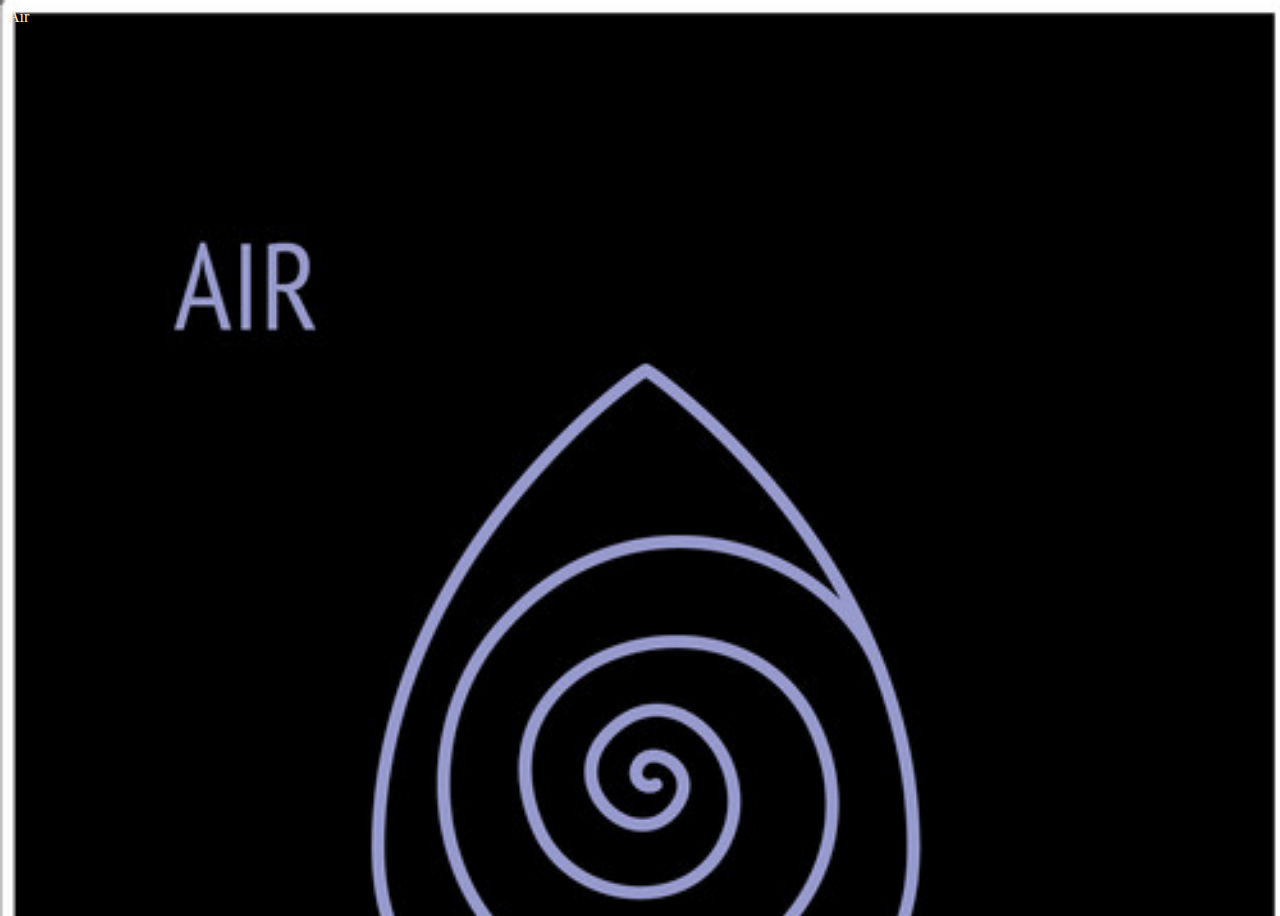
<file: air.html>
<!DOCTYPE html>
<html lang="en">
<head>
    <meta charset="UTF-8">
    <meta http-equiv="X-UA-Compatible" content="IE=edge">
    <meta name="viewport" content="width=device-width, initial-scale=1.0">
    <link rel="stylesheet" href="styles/shared.css">
    <title>Air</title>

</head>
<body  class="air-index">Air
   
   
</body>
</html>
</file>
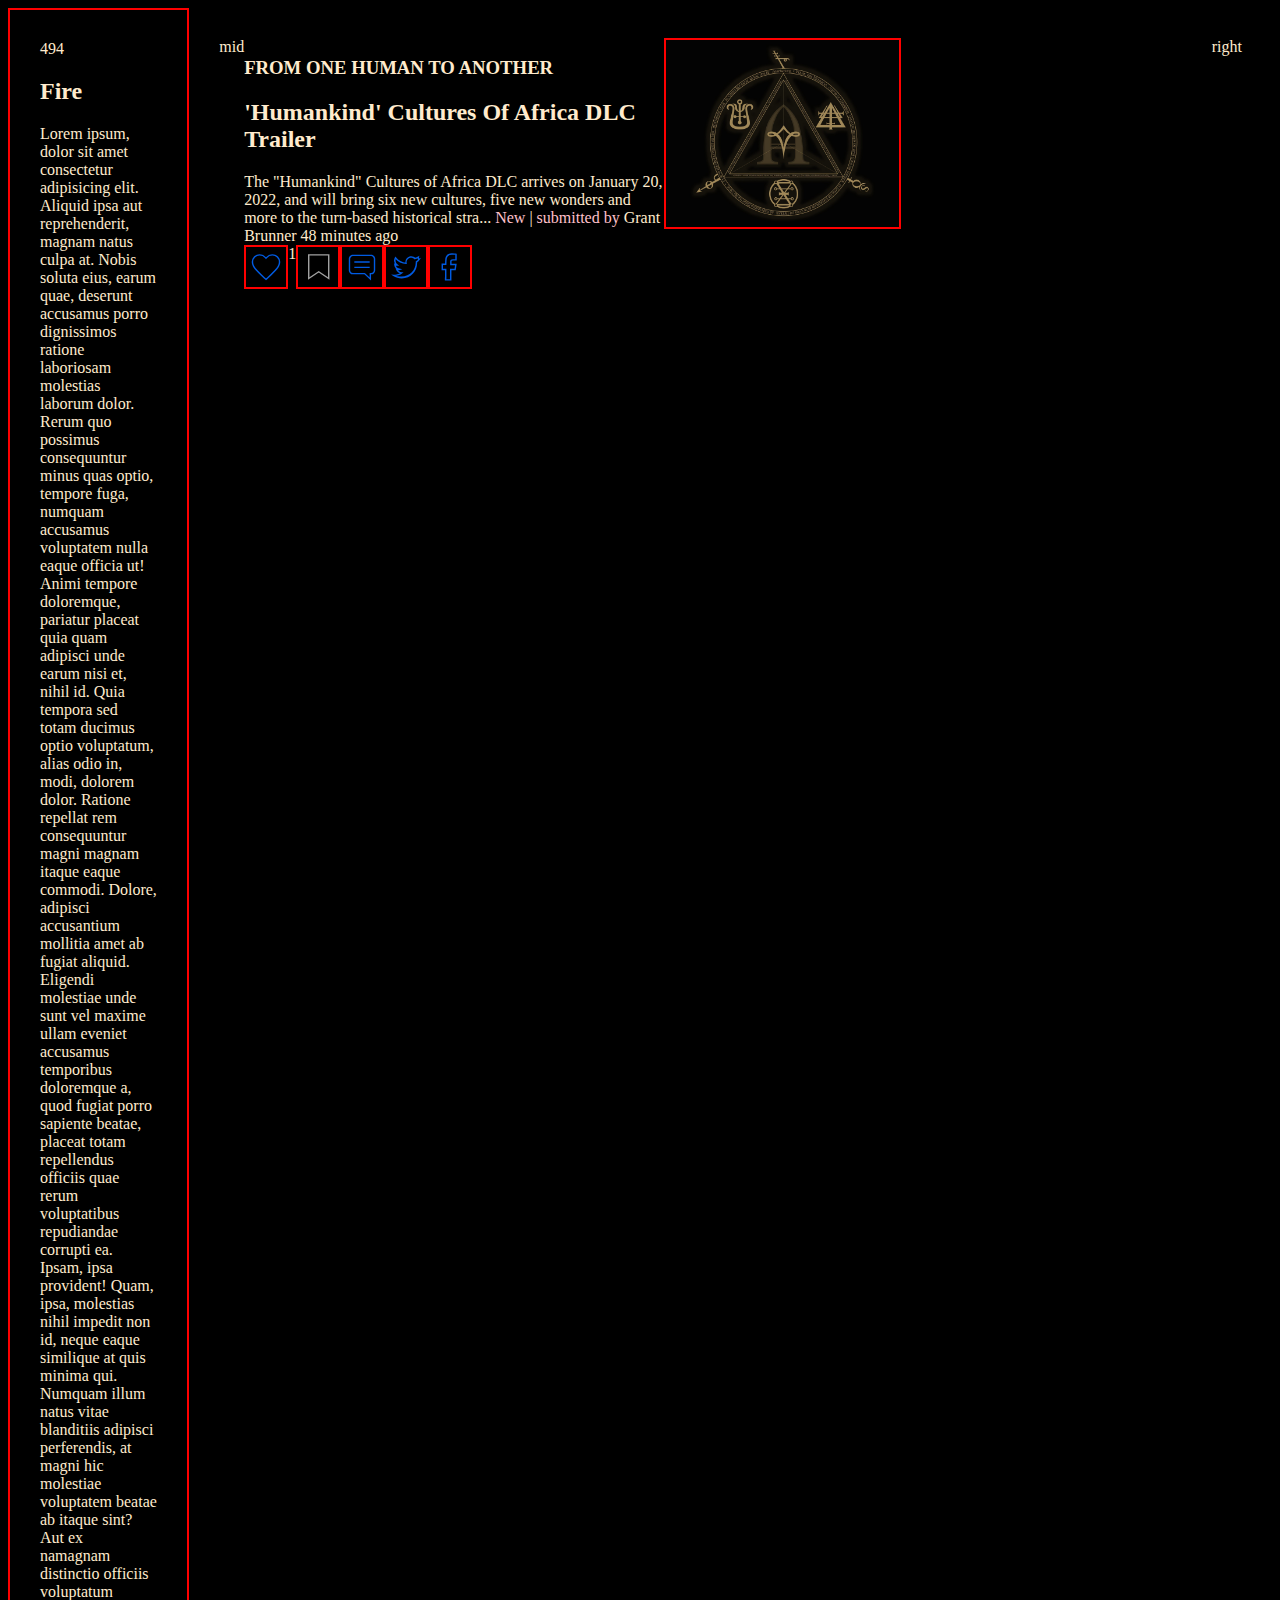
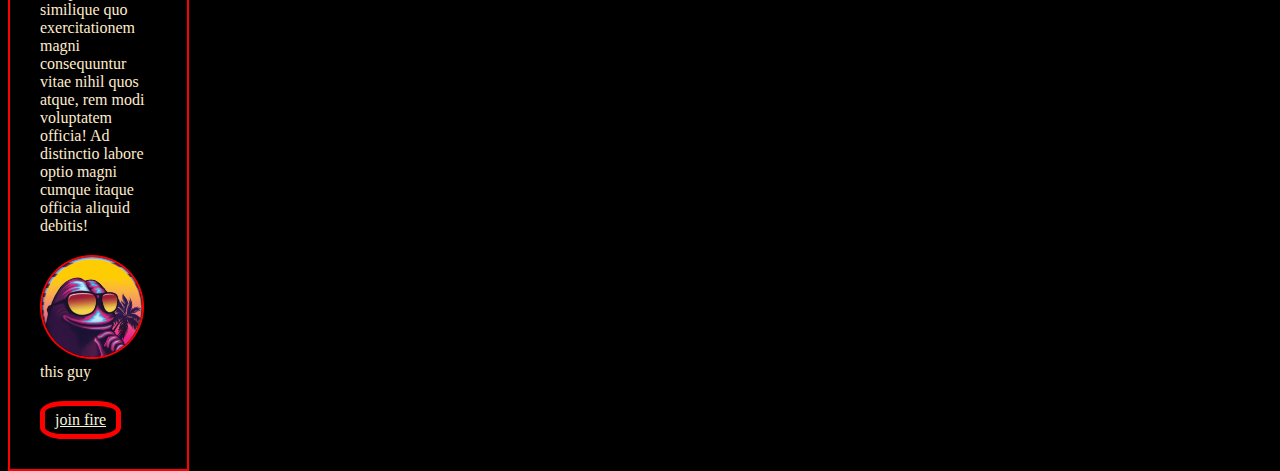
<file: fire.html>
<!DOCTYPE html>
<html lang="en">
  <head>
    <meta charset="UTF-8" />
    <meta http-equiv="X-UA-Compatible" content="IE=edge" />
    <meta name="viewport" content="width=device-width, initial-scale=1.0" />
    <link rel="stylesheet" href="styles/shared.css" />
    <title>Fire</title>
  </head>
  <body>
    <div class="container-fire">
      <div class="column-left">
        <div class="block-1">
          <div>494</div>
          <h2>Fire</h2>
          <div>
            Lorem ipsum, dolor sit amet consectetur adipisicing elit. Aliquid
            ipsa aut reprehenderit, magnam natus culpa at. Nobis soluta eius,
            earum quae, deserunt accusamus porro dignissimos ratione laboriosam
            molestias laborum dolor. Rerum quo possimus consequuntur minus quas
            optio, tempore fuga, numquam accusamus voluptatem nulla eaque
            officia ut! Animi tempore doloremque, pariatur placeat quia quam
            adipisci unde earum nisi et, nihil id. Quia tempora sed totam
            ducimus optio voluptatum, alias odio in, modi, dolorem dolor.
            Ratione repellat rem consequuntur magni magnam itaque eaque commodi.
            Dolore, adipisci accusantium mollitia amet ab fugiat aliquid.
            Eligendi molestiae unde sunt vel maxime ullam eveniet accusamus
            temporibus doloremque a, quod fugiat porro sapiente beatae, placeat
            totam repellendus officiis quae rerum voluptatibus repudiandae
            corrupti ea. Ipsam, ipsa provident! Quam, ipsa, molestias nihil
            impedit non id, neque eaque similique at quis minima qui. Numquam
            illum natus vitae blanditiis adipisci perferendis, at magni hic
            molestiae voluptatem beatae ab itaque sint? Aut ex namagnam
            distinctio officiis voluptatum similique quo exercitationem magni
            consequuntur vitae nihil quos atque, rem modi voluptatem officia! Ad
            distinctio labore optio magni cumque itaque officia aliquid debitis!
          </div>
          <div>
            <img class="thisguy" src="images/1602705071850-2.png" alt="" />
            this guy
          </div>
        </div>

        <a class="button-fire" href="">join fire</a>
      </div>

      <div class="column-mid">
        mid

        <div class="col-1">
            <h3>FROM ONE HUMAN TO ANOTHER</h3>
            <h2>'Humankind' Cultures Of Africa DLC Trailer</h2>
            <div>The "Humankind" Cultures of Africa DLC arrives on January 20, 2022, and will bring six new cultures, five new wonders and more to the turn-based historical stra...
              <span class="pinkguy">New</span> |<span class="pinkguy">
                submitted by</span
              >
              Grant Brunner 48 minutes ago
            </div>
            <div class="template-article">
                <img src="../images/heart-hover.svg" alt=""/>
                <span>1</span>
                <img src="../images/save.svg" alt="">
                <img src="images/comments-hover.svg" alt=""/>
                <img src="../images/twitter-hover.svg" alt="">
              <img src="../images/facebook-hover.svg" alt="" />
            
            </div>

        </div>
        <div class="col-2"> <img src="../images/alch.jpg" alt="">

        </div>
      </div>
      <div class="column-right">right</div>
    </div>
  </body>
</html>
</file>
<file: styles/shared.css>
body{
background-color: black;
height: 100vh;
background-repeat: no-repeat;
background-size: cover;
color: blanchedalmond;
}
header{
    font-size: 50px;
    display: flex;
    justify-content: space-between;
}
.anchor{

    font-size: 80px;
}

main{
font-size: large;
}

.otherpage{
    background-image: url("../images/images\ \(1\).jfif");
    width: 1vh;

}
.indexpage{
    background-image: url("../images/94166533235515276dec0678bd3f0056_222352.jpg")
}
nav a{
    font-size: 90px;
    color: rgb(243, 210, 20);
    
}

.logo{
    width: 200px;
    border-radius: 50%;
}
nav ul{
    display: flex;
    text-decoration: none;
    list-style: none;
    margin: 0;
    padding: 0;

}
nav ul li+li{
padding-left: 25px;
border: 2px solid red;
}

.grid-nav{
display: grid;
grid-template-areas: 
"air water"
"fire earth";
}
.fire{
    grid-area: fire;
}
.earth{
    grid-area:earth
}
.water{
    grid-area: water;
}
.air{
    grid-area: air;
}

.air-index{
    background-image: url("../images/Air.png");
    
}

.container-fire{
display: flex;
justify-content: space-evenly;

}

.container-fire>div:first-child{
    border: 2px solid red;
    width:30%;
}
.container-fire img{
    border: 2px solid red;
}

.thisguy{
    border-radius: 50%;
    width:100px;
}
.button-fire{
    border-radius: 30%;
    border: 5px red solid;
    color: beige;
    display: inline-block;
    /* display: flex;
    justify-content: center;
    width: 75px; */
    padding: 5px 10px;
}
.container-fire>div{
    padding: 30px;
    /* margin:200px; */
}
.block-1> div{
    margin-bottom:20px; 
}

.pinkguy{

    color: pink;

}
.template-article {
    display: flex;
   
}
.template-article img{
   
    width: 40px;
}

.column-mid{
    display: flex;
}
.col-2{
    width:25%;
}
.col-1{
width:45%
}
img{
    width:100%
}
</file>
